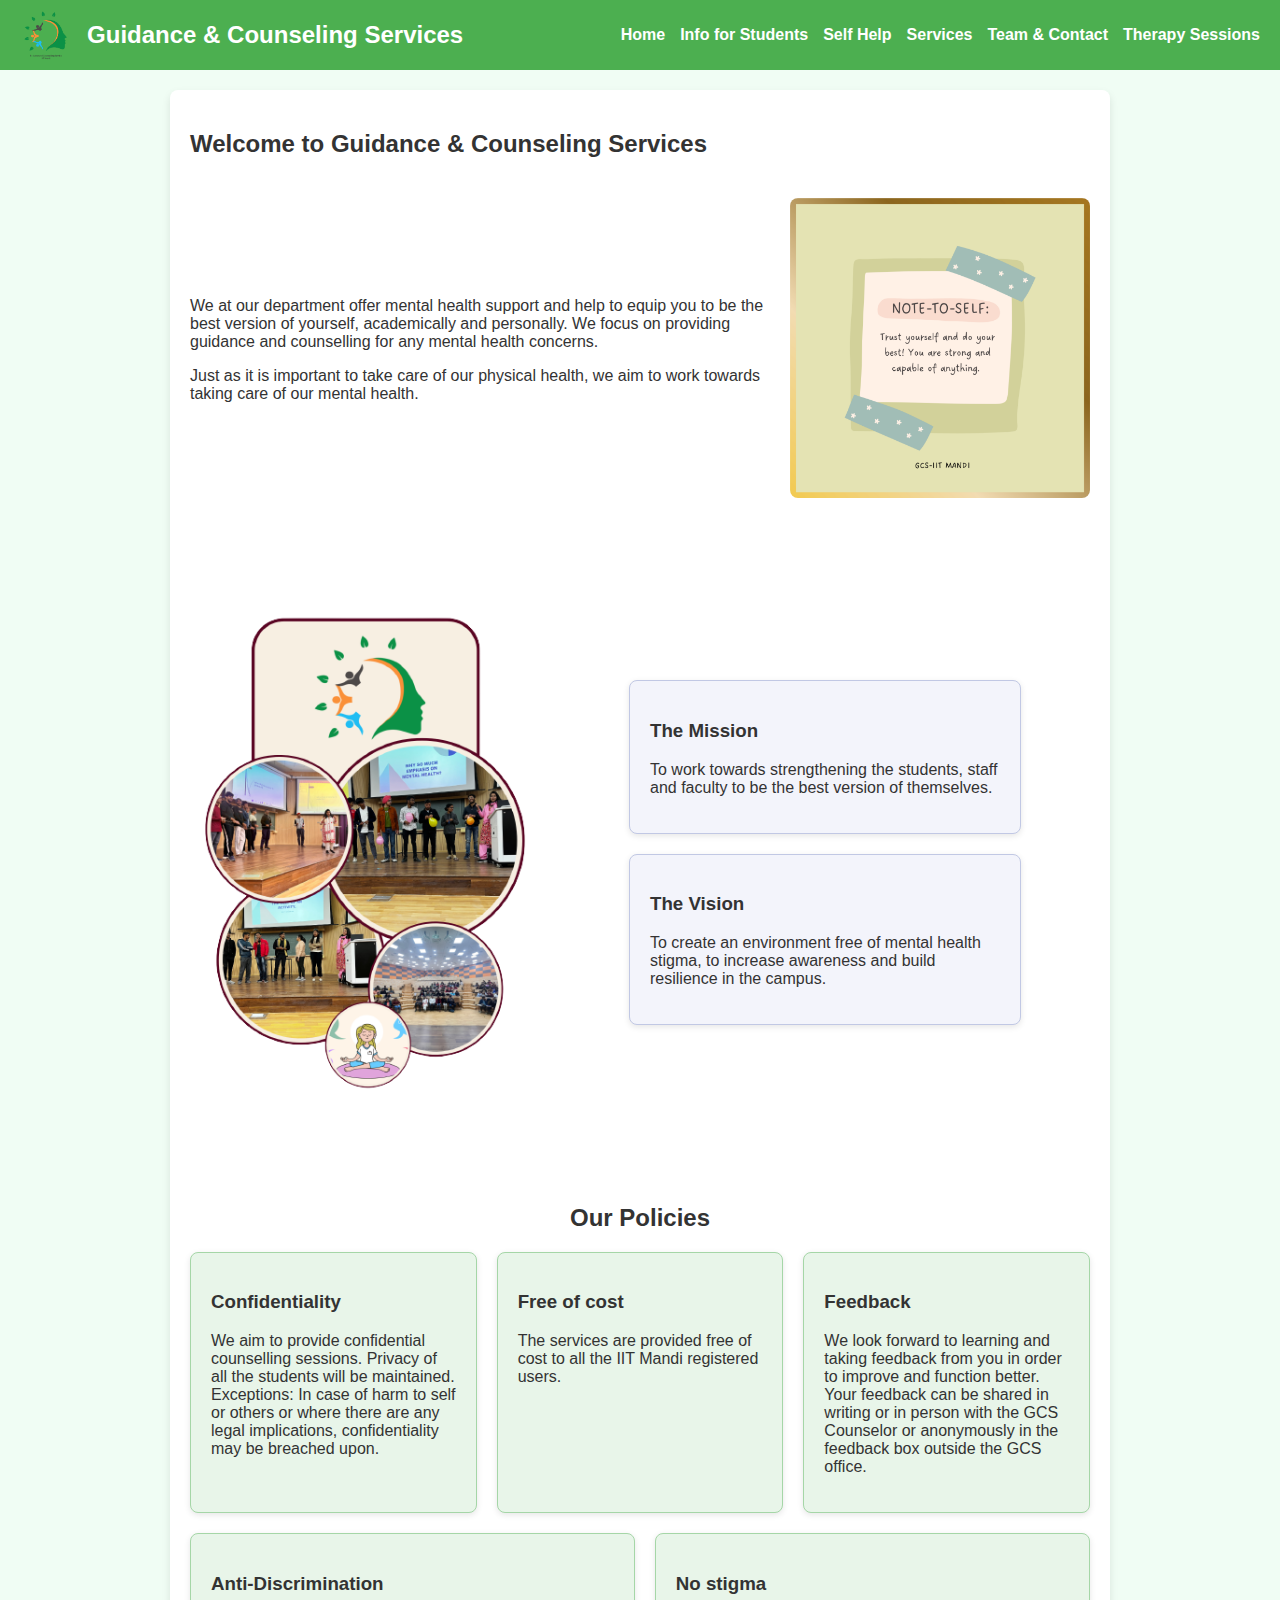
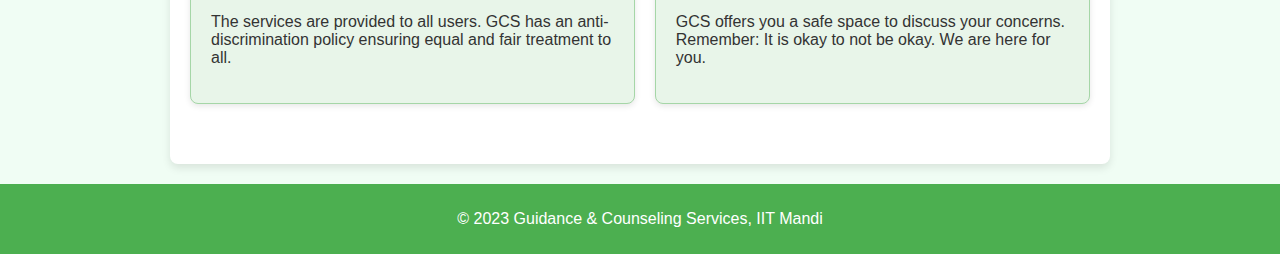
<file: index.html>
<!DOCTYPE html>
<html lang="en">
<head>
  <meta charset="UTF-8">
  <meta name="viewport" content="width=device-width, initial-scale=1.0">
  <title>Home - Guidance & Counseling Services</title>
  <link rel="stylesheet" href="styles.css">
  <script defer src="script.js"></script>
</head>
<body>
  <div id="site-header"></div>
  <main>

    <h2>Welcome to Guidance & Counseling Services</h2>

    <!-- Intro + Image -->
    <section class="intro">
      <div class="intro-text">
        <p>We at our department offer mental health support and help to equip you to be the best version of yourself, academically and personally. We focus on providing guidance and counselling for any mental health concerns.</p>
        <p>Just as it is important to take care of our physical health, we aim to work towards taking care of our mental health.</p>
      </div>
      <div class="intro-image">
        <img src="images/intro1.png" alt="Guidance intro">
        <button class="view-intro-image">View Image</button>
        <dialog id="intro-modal">
          <img src="images/intro1.png" alt="Guidance intro large">
          <button id="close-intro-modal">Close</button>
        </dialog>
      </div>
    </section>

    <!-- Department Goals: Vision & Mission -->
    <section class="department-goals">
      <img src="images/collage.jpg" alt="GCS Department Collage">
      <div class="goals-text">
        <div class="goal-block">
          <h3>The Mission</h3>
          <p>To work towards strengthening the students, staff and faculty to be the best version of themselves.</p>
        </div>
        <div class="goal-block">
          <h3>The Vision</h3>
          <p>To create an environment free of mental health stigma, to increase awareness and build resilience in the campus.</p>
        </div>
      </div>
    </section> <!-- end .department-goals -->

    <!-- Our Policies -->
    <section class="policies">
      <h2>Our Policies</h2>

      <!-- Top row: 3 cards -->
      <div class="policies-top">
        <div class="policy-card">
          <h3>Confidentiality</h3>
          <p>We aim to provide confidential counselling sessions. Privacy of all the students will be maintained. Exceptions: In case of harm to self or others or where there are any legal implications, confidentiality may be breached upon.</p>
        </div>
        <div class="policy-card">
          <h3>Free of cost</h3>
          <p>The services are provided free of cost to all the IIT Mandi registered users.</p>
        </div>
        <div class="policy-card">
          <h3>Feedback</h3>
          <p>We look forward to learning and taking feedback from you in order to improve and function better. Your feedback can be shared in writing or in person with the GCS Counselor or anonymously in the feedback box outside the GCS office.</p>
        </div>
      </div>

      <!-- Bottom row: 2 cards, centered -->
      <div class="policies-bottom">
        <div class="policy-card">
          <h3>Anti-Discrimination</h3>
          <p>The services are provided to all users. GCS has an anti-discrimination policy ensuring equal and fair treatment to all.</p>
        </div>
        <div class="policy-card">
          <h3>No stigma</h3>
          <p>GCS offers you a safe space to discuss your concerns. Remember: It is okay to not be okay. We are here for you.</p>
        </div>
      </div>
    </section>

  </main>
  <footer>
    <p>&copy; 2023 Guidance & Counseling Services, IIT Mandi</p>
  </footer>
</body>
</html>
</file>
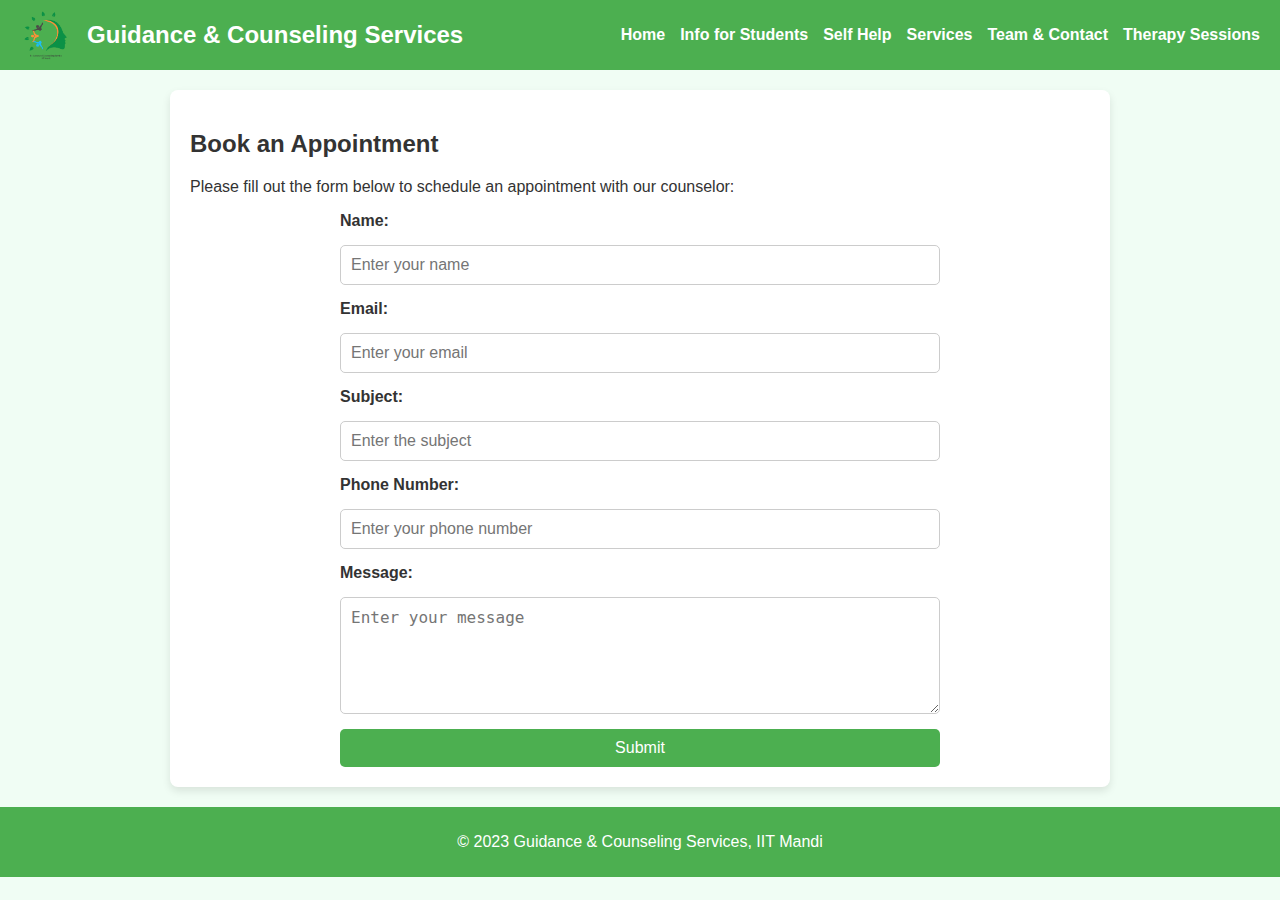
<file: appointment.html>
<!DOCTYPE html>
<html lang="en">
<head>
  <meta charset="UTF-8">
  <meta name="viewport" content="width=device-width, initial-scale=1.0">
  <title>Book an Appointment - Guidance & Counseling Services</title>
  <link rel="stylesheet" href="styles.css">
  <script defer src="script.js"></script>
</head>
<body>
  <div id="site-header"></div>
  <main>
    <h2>Book an Appointment</h2>
    <p>Please fill out the form below to schedule an appointment with our counselor:</p>
    <form class="appointment-form" action="#" method="post">
      <label for="name">Name:</label>
      <input type="text" id="name" name="name" placeholder="Enter your name" required>

      <label for="email">Email:</label>
      <input type="email" id="email" name="email" placeholder="Enter your email" required>

      <label for="subject">Subject:</label>
      <input type="text" id="subject" name="subject" placeholder="Enter the subject" required>

      <label for="phone">Phone Number:</label>
      <input type="tel" id="phone" name="phone" placeholder="Enter your phone number" required>

      <label for="message">Message:</label>
      <textarea id="message" name="message" rows="5" placeholder="Enter your message" required></textarea>

      <button type="submit">Submit</button>
    </form>
  </main>
  <footer>
    <p>&copy; 2023 Guidance & Counseling Services, IIT Mandi</p>
  </footer>
</body>
</html>
</file>
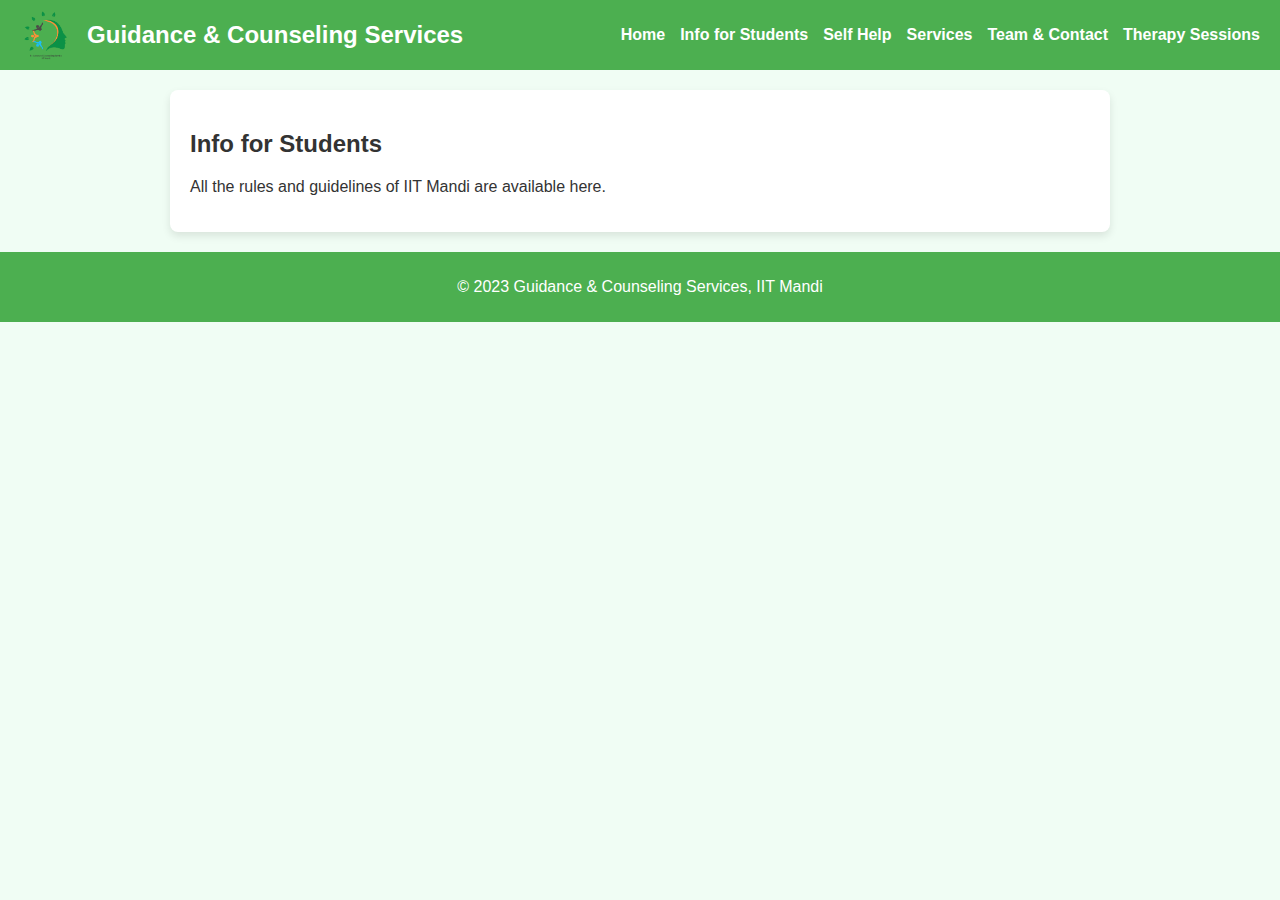
<file: info.html>
<!DOCTYPE html>
<html lang="en">
<head>
  <meta charset="UTF-8">
  <meta name="viewport" content="width=device-width, initial-scale=1.0">
  <title>Info for Students - Guidance & Counseling Services</title>
  <link rel="stylesheet" href="styles.css">
  <link rel="stylesheet" href="styles.css">
  <script defer src="script.js"></script>
</head>
<body>
    <div id="site-header"></div>
  <main>
    <h2>Info for Students</h2>
    <p>All the rules and guidelines of IIT Mandi are available here.</p>
  </main>
  <footer>
    <p>&copy; 2023 Guidance & Counseling Services, IIT Mandi</p>
  </footer>
</body>
</html>
</file>
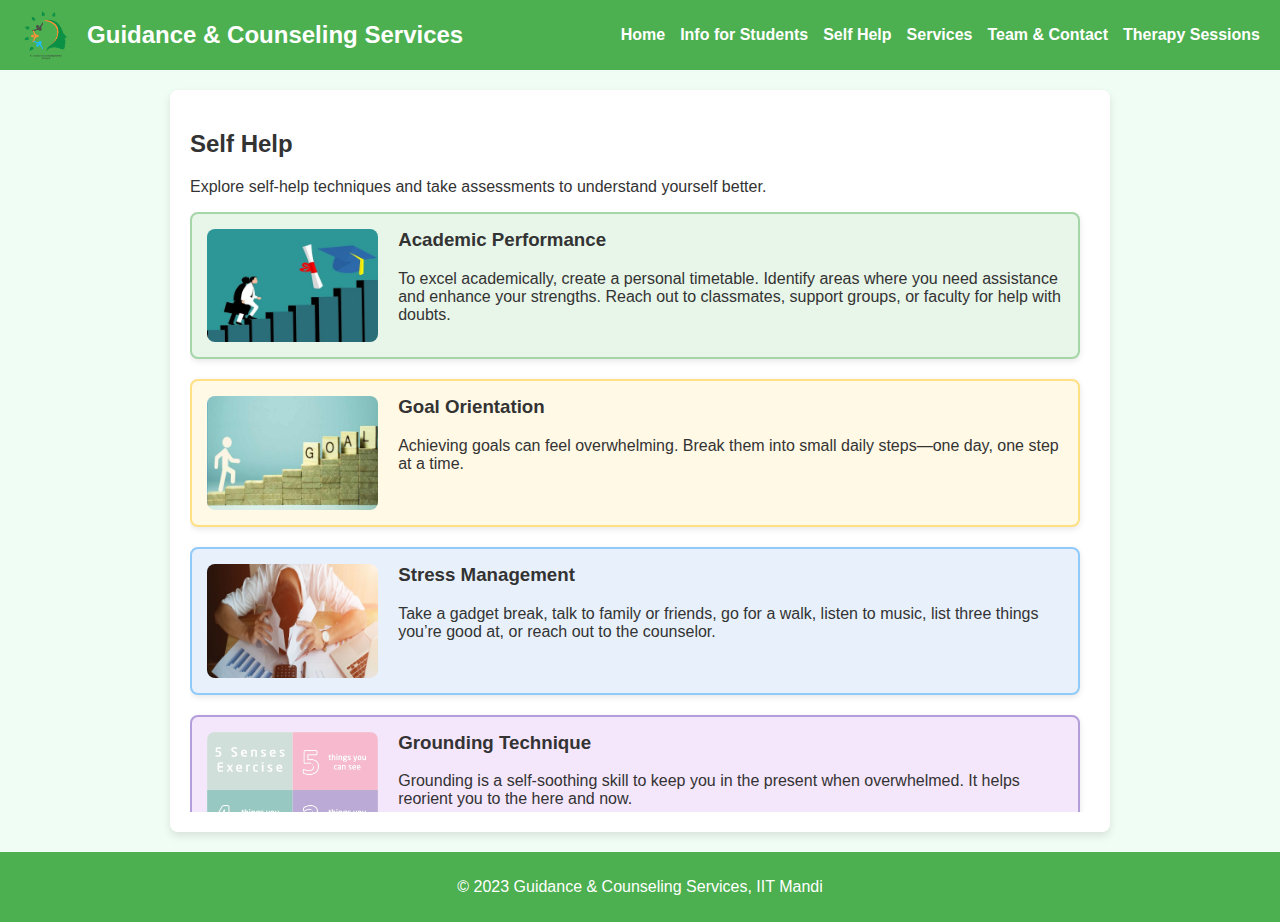
<file: self-help.html>
<!DOCTYPE html>
<html lang="en">
<head>
  <meta charset="UTF-8">
  <meta name="viewport" content="width=device-width, initial-scale=1.0">
  <title>Self Help - Guidance & Counseling Services</title>
  <link rel="stylesheet" href="styles.css">
  <script defer src="script.js"></script>
</head>
<body>
  <div id="site-header"></div>
  <main>
    <h2>Self Help</h2>
    <p>Explore self-help techniques and take assessments to understand yourself better.</p>

    <section class="self-help-carousel">
      <!-- 1: Academic Performance -->
      <div class="slide">
        <img src="images/1.jpeg" alt="Academic Performance">
        <div class="content">
          <h3>Academic Performance</h3>
          <p>
            To excel academically, create a personal timetable. Identify areas where you need assistance
            and enhance your strengths. Reach out to classmates, support groups, or faculty for help
            with doubts.
          </p>
        </div>
      </div>

      <!-- 2: Goal Orientation -->
      <div class="slide">
        <img src="images/4.jpeg" alt="Goal Orientation">
        <div class="content">
          <h3>Goal Orientation</h3>
          <p>
            Achieving goals can feel overwhelming. Break them into small daily steps—one day, one step
            at a time.
          </p>
        </div>
      </div>


      <!-- 4: Stress Management -->
      <div class="slide">
        <img src="images/3.jpeg" alt="Stress Management">
        <div class="content">
          <h3>Stress Management</h3>
          <p>
            Take a gadget break, talk to family or friends, go for a walk, listen to music, list three
            things you’re good at, or reach out to the counselor.
          </p>
        </div>
      </div>

      <!-- 3: Grounding Technique -->
      <div class="slide">
        <img src="images/2.jpeg" alt="Grounding Technique">
        <div class="content">
          <h3>Grounding Technique</h3>
          <p>
            Grounding is a self-soothing skill to keep you in the present when overwhelmed. It helps
            reorient you to the here and now.
          </p>
        </div>
      </div>
      
    </section>
  </main>
  <footer>
    <p>&copy; 2023 Guidance & Counseling Services, IIT Mandi</p>
  </footer>
</body>
</html>
</file>
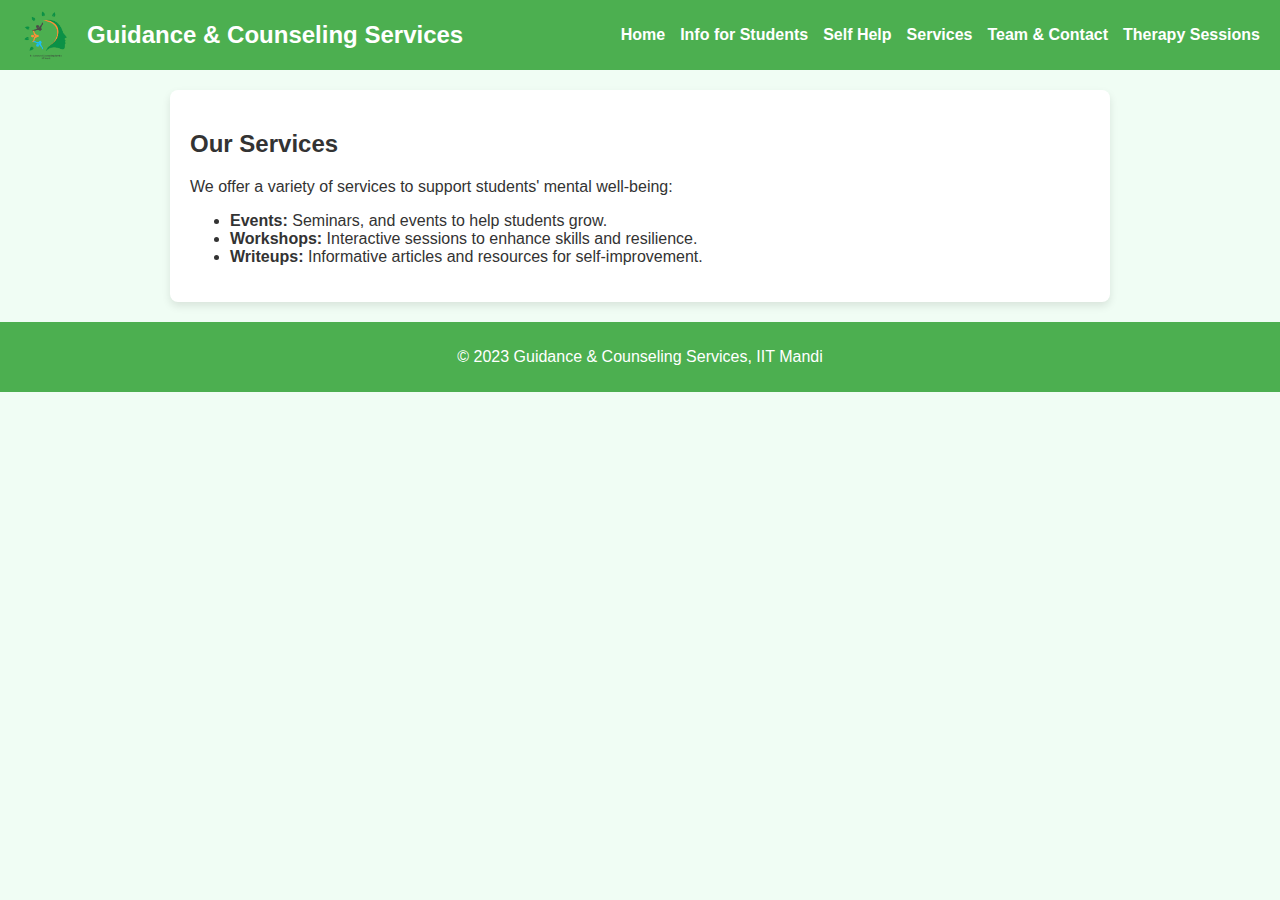
<file: services.html>
<!DOCTYPE html>
<html lang="en">
<head>
  <meta charset="UTF-8">
  <meta name="viewport" content="width=device-width, initial-scale=1.0">
  <title>Services - Guidance & Counseling Services</title>
  <link rel="stylesheet" href="styles.css">
  <link rel="stylesheet" href="styles.css">
  <script defer src="script.js"></script>
</head>
<body>
  <div id="site-header"></div>
  <main>
    <h2>Our Services</h2>
    <p>We offer a variety of services to support students' mental well-being:</p>
    <ul>
      <li><strong>Events:</strong> Seminars, and events to help students grow.</li>
      <li><strong>Workshops:</strong> Interactive sessions to enhance skills and resilience.</li>
      <li><strong>Writeups:</strong> Informative articles and resources for self-improvement.</li>
    </ul>
  </main>
  <footer>
    <p>&copy; 2023 Guidance & Counseling Services, IIT Mandi</p>
  </footer>
</body>
</html>
</file>
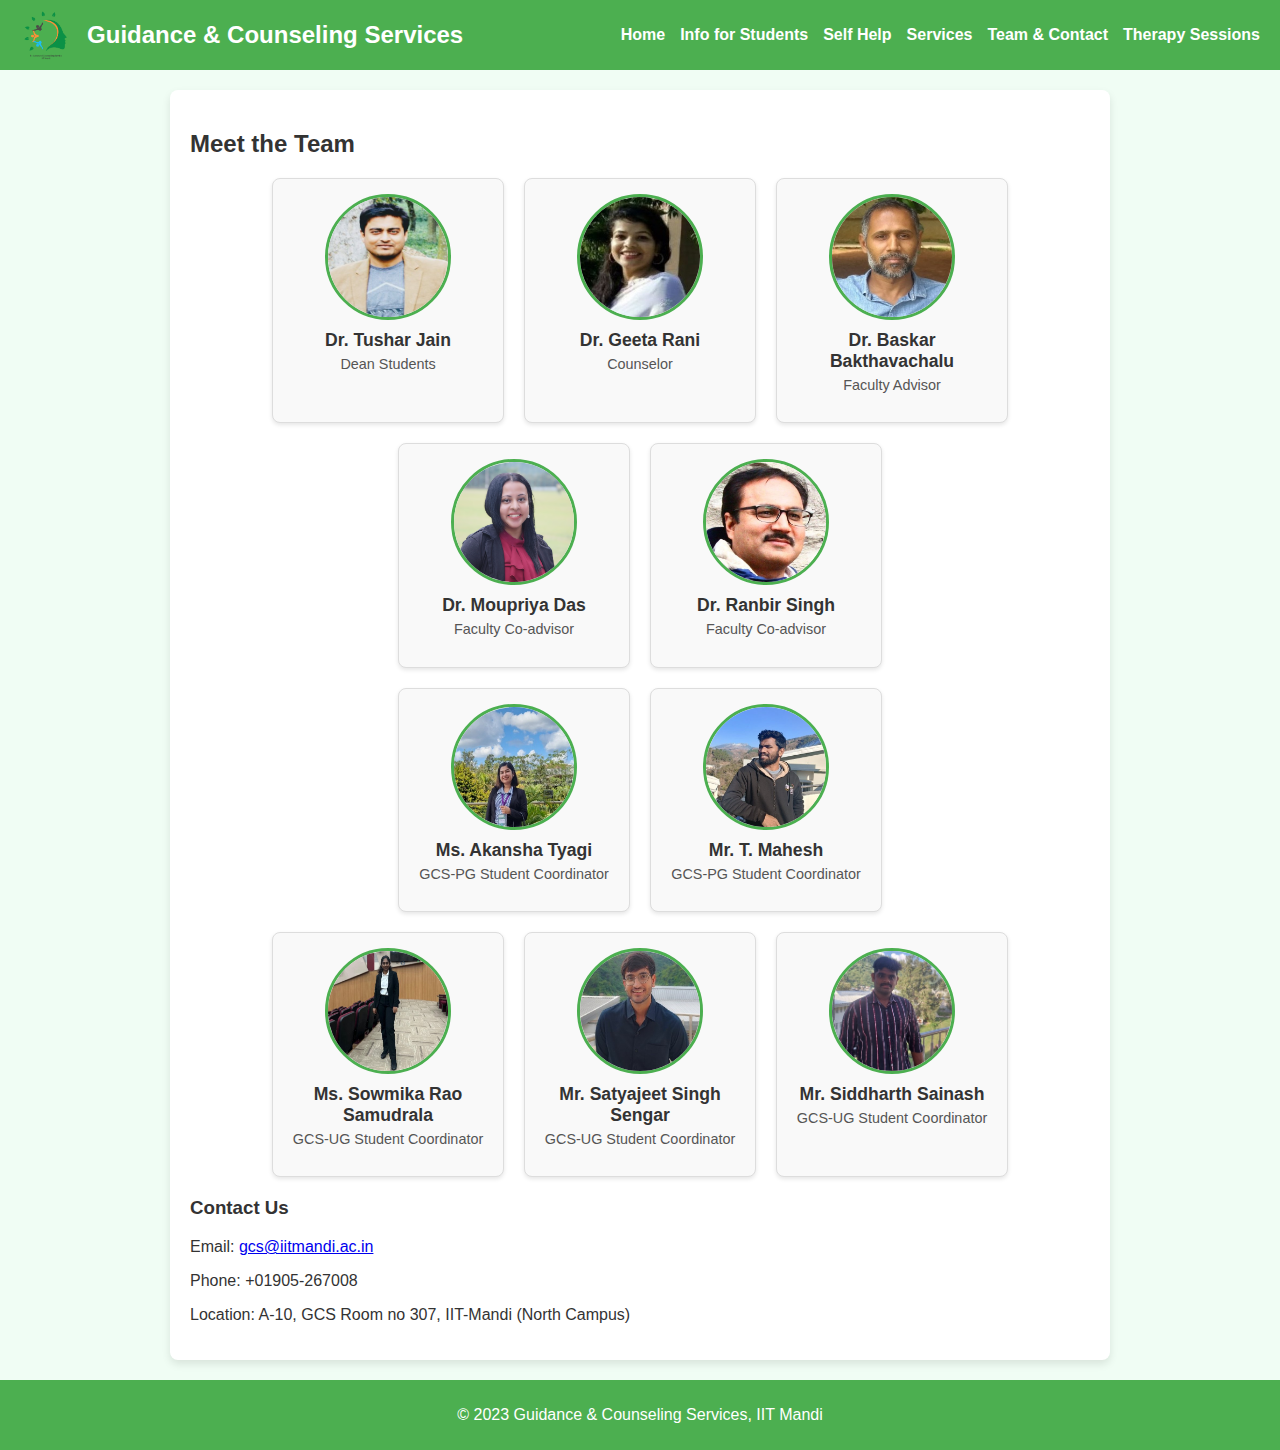
<file: team-contact.html>
<!DOCTYPE html>
<html lang="en">
<head>
  <meta charset="UTF-8">
  <meta name="viewport" content="width=device-width, initial-scale=1.0">
  <title>Team & Contact - Guidance & Counseling Services</title>
  <link rel="stylesheet" href="styles.css">
  <script defer src="script.js"></script>
</head>
<body>
  <div id="site-header"></div>
  <main>
    <h2>Meet the Team</h2>

    <!-- Row 1: 3 members -->
    <div class="team-row">
      <div class="team-member-card">
        <img src="images/tushar.jpg" alt="Dr. Tushar Jain" class="team-member-photo">
        <h3 class="team-member-name">Dr. Tushar Jain</h3>
        <p class="team-member-designation">Dean Students</p>
      </div>
      <div class="team-member-card">
        <img src="images/DrGeeta.jpg" alt="Dr. Geeta Rani" class="team-member-photo">
        <h3 class="team-member-name">Dr. Geeta Rani</h3>
        <p class="team-member-designation">Counselor</p>
      </div>
      <div class="team-member-card">
        <img src="images/Baskar.jpg" alt="Dr. Baskar Bakthavachalu" class="team-member-photo">
        <h3 class="team-member-name">Dr. Baskar Bakthavachalu</h3>
        <p class="team-member-designation">Faculty Advisor</p>
      </div>
    </div>

    <!-- Row 2: 2 members -->
    <div class="team-row">
      <div class="team-member-card">
        <img src="images/Moupriya.png" alt="Dr. Moupriya Das" class="team-member-photo">
        <h3 class="team-member-name">Dr. Moupriya Das</h3>
        <p class="team-member-designation">Faculty Co-advisor</p>
      </div>
      <div class="team-member-card">
        <img src="images/DrRanbir.jpg" alt="Dr. Ranbir Singh" class="team-member-photo">
        <h3 class="team-member-name">Dr. Ranbir Singh</h3>
        <p class="team-member-designation">Faculty Co-advisor</p>
      </div>
    </div>

    <!-- Row 3: 2 members -->
    <div class="team-row">
      <div class="team-member-card">
        <img src="images/Akansha.jpg" alt="Ms. Akansha Tyagi" class="team-member-photo">
        <h3 class="team-member-name">Ms. Akansha Tyagi</h3>
        <p class="team-member-designation">GCS-PG Student Coordinator</p>
      </div>
      <div class="team-member-card">
        <img src="images/TMahesh.jpg" alt="Mr. T. Mahesh" class="team-member-photo">
        <h3 class="team-member-name">Mr. T. Mahesh</h3>
        <p class="team-member-designation">GCS-PG Student Coordinator</p>
      </div>
    </div>

    <!-- Row 4: 3 members -->
    <div class="team-row">
      <div class="team-member-card">
        <img src="images/Sowmika.jpg" alt="Ms. Sowmika Rao Samudrala" class="team-member-photo">
        <h3 class="team-member-name">Ms. Sowmika Rao Samudrala</h3>
        <p class="team-member-designation">GCS-UG Student Coordinator</p>
      </div>
      <div class="team-member-card">
        <img src="images/Satyajeet.jpg" alt="Mr. Satyajeet Singh Sengar" class="team-member-photo">
        <h3 class="team-member-name">Mr. Satyajeet Singh Sengar</h3>
        <p class="team-member-designation">GCS-UG Student Coordinator</p>
      </div>
      <div class="team-member-card">
        <img src="images/siddharth.jpg" alt="Mr. Siddharth Sainash" class="team-member-photo">
        <h3 class="team-member-name">Mr. Siddharth Sainash</h3>
        <p class="team-member-designation">GCS-UG Student Coordinator</p>
      </div>
    </div>

    <h3>Contact Us</h3>
    <p>Email: <a href="mailto:gcs@iitmandi.ac.in">gcs@iitmandi.ac.in</a></p>
    <p>Phone: +01905-267008</p>
    <p>Location: A-10, GCS Room no 307, IIT-Mandi (North Campus)</p>
  </main>
  <footer>
    <p>&copy; 2023 Guidance & Counseling Services, IIT Mandi</p>
  </footer>
</body>
</html>
</file>
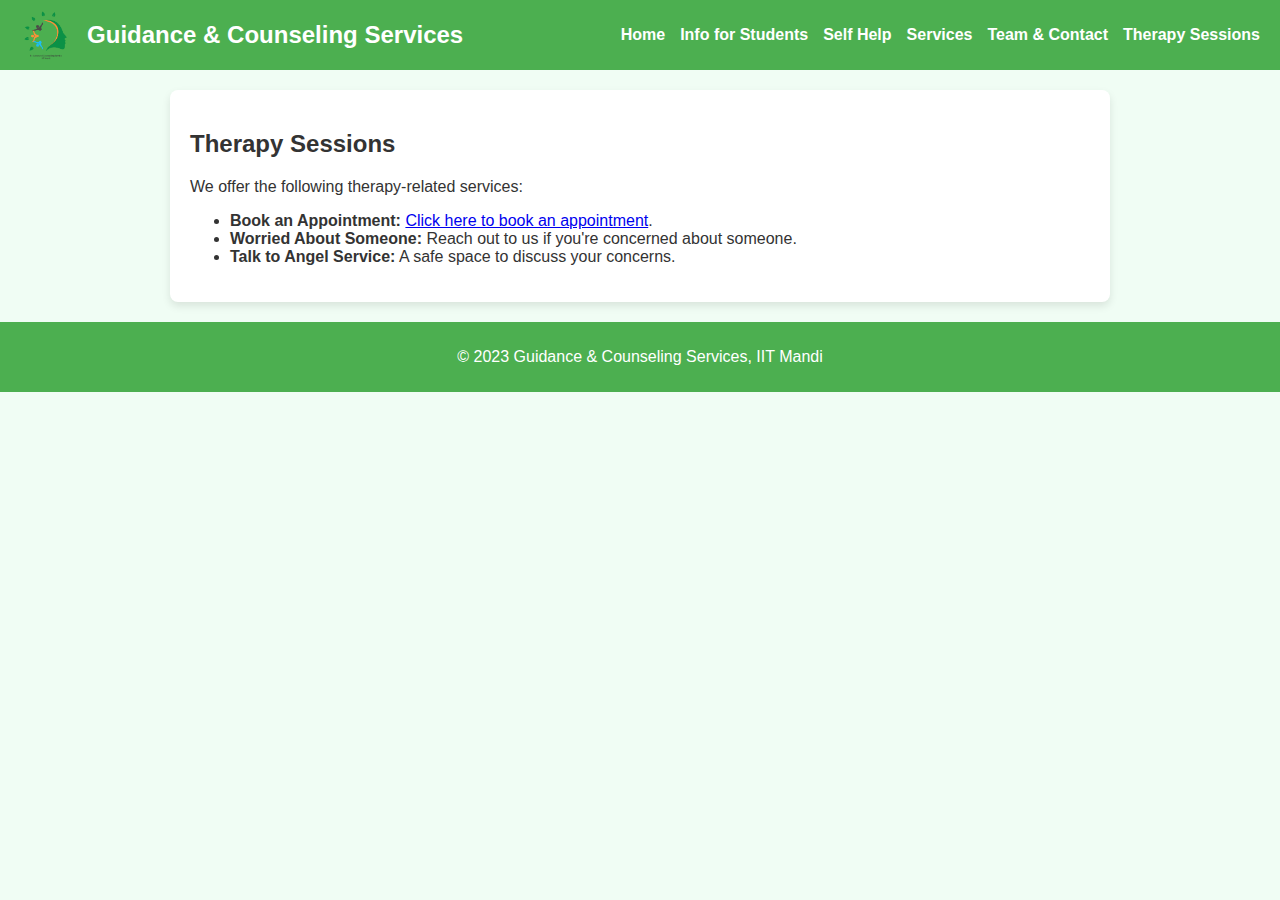
<file: therapy.html>
<!DOCTYPE html>
<html lang="en">
<head>
  <meta charset="UTF-8">
  <meta name="viewport" content="width=device-width, initial-scale=1.0">
  <title>Therapy Sessions - Guidance & Counseling Services</title>
  <link rel="stylesheet" href="styles.css">
  <link rel="stylesheet" href="styles.css">
  <script defer src="script.js"></script>
</head>
<body>
    <div id="site-header"></div>
  <main>
    <h2>Therapy Sessions</h2>
    <p>We offer the following therapy-related services:</p>
    <ul>
      <li><strong>Book an Appointment:</strong> <a href="appointment.html">Click here to book an appointment</a>.</li>
      <li><strong>Worried About Someone:</strong> Reach out to us if you're concerned about someone.</li>
      <li><strong>Talk to Angel Service:</strong> A safe space to discuss your concerns.</li>
    </ul>
  </main>
  <footer>
    <p>&copy; 2023 Guidance & Counseling Services, IIT Mandi</p>
  </footer>
</body>
</html>
</file>
<file: styles.css>
/* Common styles for all pages */
body {
  font-family: Arial, sans-serif;
  margin: 0;
  padding: 0;
  background-color: #f0fdf4; /* Light green background */
  color: #333;
}

header {
  background-color: #4CAF50; /* Light green */
  color: white;
  padding: 10px 20px;
  display: flex;
  align-items: center;
  justify-content: space-between;
}

.logo-container {
  display: flex;
  align-items: center;
}

.logo {
  height: 50px;
  margin-right: 15px;
}

header h1 {
  margin: 0;
  font-size: 24px;
}

nav ul {
  list-style: none;
  margin: 0;
  padding: 0;
  display: flex;
  gap: 15px;
}

nav ul li {
  display: inline;
}

nav ul li a {
  color: white;
  text-decoration: none;
  font-weight: bold;
}

nav ul li a:hover {
  text-decoration: underline;
}

/* Hamburger Menu */
.hamburger {
  display: none;
  font-size: 24px;
  background: none;
  border: none;
  color: white;
  cursor: pointer;
}

nav {
  display: flex;
}

nav ul {
  list-style: none;
  margin: 0;
  padding: 0;
  display: flex;
  gap: 15px;
}

/* default */
nav#menu {
  display: flex;
}

/* Responsive Design */
@media (max-width: 768px) {
  .hamburger {
    display: block;
  }

  nav {
    display: none;
    z-index: 1000;         /* bring to front */
    flex-direction: column;
    background-color: #4CAF50;
    position: absolute;
    top: 60px;
    right: 0;
    width: 200px;
    padding: 10px;
    border-radius: 0 0 8px 8px;
  }

  nav.active {
    display: flex;
  }

  nav ul {
    flex-direction: column;
    gap: 10px;
  }

  nav ul li {
    text-align: center;
  }

  nav#menu {
    display: none; /* mobile hide */
    flex-direction: column;
    /* …other styles… */
  }

  nav#menu.active {
    display: flex; /* mobile show */
  }
}

main {
  padding: 20px;
  background-color: white;
  margin: 20px auto;
  max-width: 900px;
  border-radius: 8px;
  box-shadow: 0 4px 8px rgba(0, 0, 0, 0.1);
}

footer {
  background-color: #4CAF50;
  color: white;
  text-align: center;
  padding: 10px 0;
  margin-top: 20px;
}

/* Form Styling */
form {
  display: flex;
  flex-direction: column;
  gap: 15px;
  max-width: 600px;
  margin: 0 auto;
}

form label {
  font-weight: bold;
}

form input, form textarea, form button {
  padding: 10px;
  font-size: 16px;
  border: 1px solid #ccc;
  border-radius: 5px;
}

form input:focus, form textarea:focus {
  outline: none;
  border-color: #4CAF50;
  box-shadow: 0 0 5px rgba(76, 175, 80, 0.5);
}

form button {
  background-color: #4CAF50;
  color: white;
  border: none;
  cursor: pointer;
  font-size: 16px;
}

form button:hover {
  background-color: #45a049;
}

@media (max-width: 768px) {
  form {
    width: 90%;
  }
}

/* Team Section Styling */
.team-row {
  display: flex;
  flex-wrap: wrap; /* Allows cards to wrap if needed, though explicit rows are made */
  justify-content: center; /* Centers the cards within their row */
  gap: 20px; /* Space between cards */
  margin-bottom: 20px; /* Space between rows of cards */
}

.team-member-card {
  background-color: #f9f9f9;
  border: 1px solid #ddd;
  border-radius: 8px;
  padding: 15px;
  text-align: center;
  width: 200px; /* Adjust as needed, ensures 3 cards fit in a typical 900px main area */
  box-shadow: 0 2px 4px rgba(0,0,0,0.1);
  display: flex; /* To help align content if needed */
  flex-direction: column; /* Stack image, name, designation vertically */
  align-items: center; /* Center content horizontally */
}

.team-member-photo {
  width: 120px;
  height: 120px;
  border-radius: 50%;
  object-fit: cover;
  margin-bottom: 10px;
  border: 3px solid #4CAF50; /* Theme color border */
}

.team-member-name {
  font-size: 1.1em;
  margin-top: 0;
  margin-bottom: 5px;
  color: #333;
  font-weight: bold;
}

.team-member-designation {
  font-size: 0.9em;
  color: #555;
  margin-top: 0;
}

/* Responsive adjustments for team cards */
@media (max-width: 768px) {
  .team-member-card {
    width: calc(50% - 20px); /* Two cards per row on medium screens, considering gap */
  }
  .team-row {
    justify-content: space-around; /* Better distribution for 2 cards */
  }
}

@media (max-width: 480px) {
  .team-member-card {
    width: 80%; /* One card per row on small screens, slightly less than full width */
  }
   .team-row {
    justify-content: center;
  }
}

/* Department Goals Section */
.department-goals {
  display: grid;
  grid-template-columns: minmax(250px, 350px) 1fr;
  gap: 20px;
  /* make both columns stretch to same row height */
  align-items: stretch;     
  margin: 40px 0;
}

.department-goals img {
  width: 100%;
  /* remove the old large cap, let the grid limit it */
  max-width: none;
  height: auto;
  border-radius: 8px;
  object-fit: cover;
}

/* Mission & Vision Boxes */
.goal-block {
  background-color: #f3f4fb;    /* light pastel lavender */
  border: 1px solid #c1c8e4;    /* subtle matching border */
  border-radius: 8px;
  padding: 20px;
  max-width: 350px;
  width: 100%;
  box-shadow: 0 2px 6px rgba(0,0,0,0.1);
}

/* wrap your two blocks */
.goals-text {
  display: flex;
  flex-direction: column;
  gap: 20px;
  align-items: center;      /* center horizontally */
  justify-content: center;  /* center vertically */
  align-self: stretch;      /* stretch to image’s height */
}

@media (max-width: 768px) {
  .department-goals {
    grid-template-columns: 1fr;
    text-align: center;
  }
}

/* Our Policies Section */
.policies {
  margin: 40px 0;
}
.policies h2 {
  text-align: center;
  margin-bottom: 20px;
}

/* grid: 3 cols, then wrap to 2 in row-2 */
.policies-container {
  display: grid;
  grid-template-columns: repeat(3, 1fr);
  gap: 20px;
}

.policy-card {
  background-color: #e8f5e9;  /* light pastel green */
  border: 1px solid #a5d6a7;
  border-radius: 8px;
  padding: 20px;
  box-shadow: 0 2px 6px rgba(0,0,0,0.1);
}

/* Top row: 3 columns */
.policies-top {
  display: grid;
  grid-template-columns: repeat(3,1fr);
  gap: 20px;
  margin-bottom: 20px;
}

/* Bottom row: center 2 cards */
.policies-bottom {
  display: flex;
  justify-content: center;
  gap: 20px;
}

/* Responsive: stack into 2, then 1 column */
@media (max-width: 768px) {
  .policies-top {
    grid-template-columns: repeat(2,1fr);
  }
  .policies-bottom {
    justify-content: space-around;
  }
}
@media (max-width: 480px) {
  .policies-top,
  .policies-bottom {
    display: block;
  }
  .policies-top .policy-card,
  .policies-bottom .policy-card {
    margin: 0 auto 20px;
    width: 80%;
  }
}

/* Center the last two policy cards in the 3-column desktop layout */
@media (min-width: 769px) {
  .policies-container .policy-card:nth-child(4) {
    grid-column: 2;  /* start in second column */
  }
  .policies-container .policy-card:nth-child(5) {
    grid-column: 3;  /* start in third column */
  }
}

/* Self-Help Carousel */
.self-help-carousel {
  display: flex;
  flex-direction: column;
  gap: 20px;
  max-height: 600px;            /* adjust as needed */
  overflow-y: auto;
  scroll-snap-type: y mandatory;
  padding-right: 10px;          /* for custom scrollbar */
}
/* Webkit scrollbar styling */
.self-help-carousel::-webkit-scrollbar {
  width: 8px;
}
.self-help-carousel::-webkit-scrollbar-thumb {
  background: #4CAF50;
  border-radius: 4px;
}

/* Each slide */
.slide {
  display: flex;
  gap: 20px;
  background: #fff;
  border-radius: 8px;
  padding: 15px;
  box-shadow: 0 2px 6px rgba(0,0,0,0.1);
  scroll-snap-align: start;
}

/* Each slide image */
.slide img {
  flex-shrink: 0;
  /* never smaller than 150px, grow to 20% of container, cap at 250px */
  width: clamp(150px, 20%, 250px);
  height: auto;
  object-fit: cover;
  border-radius: 8px;
}
.slide .content {
  flex: 1;
}
.slide .content h3 {
  margin-top: 0;
}

/* Mobile: stack image above text */
@media (max-width: 768px) {
  .slide {
    flex-direction: column;
    align-items: center;
    text-align: center;
  }
  .slide img {
    width: 80%;
    height: auto;
  }
}

/* Color each self-help slide */
.self-help-carousel .slide:nth-child(1) {
  background-color: #E8F5E9; /* pastel mint for Academic Performance */
}
.self-help-carousel .slide:nth-child(2) {
  background-color: #FFF9E6; /* pastel lemon for Goal Orientation */
}
.self-help-carousel .slide:nth-child(3) {
  background-color: #E8F1FB; /* pastel sky for Grounding Technique */
}
.self-help-carousel .slide:nth-child(4) {
  background-color: #F4E6FB; /* pastel lavender for Stress Management */
}

/* Optional: add a colored border to tie into the theme */
.self-help-carousel .slide {
  border: 2px solid transparent;
}
.self-help-carousel .slide:nth-child(1) { border-color: #A5D6A7; }
.self-help-carousel .slide:nth-child(2) { border-color: #FFE082; }
.self-help-carousel .slide:nth-child(3) { border-color: #90CAF9; }
.self-help-carousel .slide:nth-child(4) { border-color: #B39DDB; }

/* Intro layout */
.intro {
  display: flex;
  gap: 20px;
  align-items: center;
  margin: 40px 0;
}
.intro-text { flex:1; }
.intro-image img {
  max-width: 300px;
  width: 100%;
  border-radius: 8px;
}
.view-intro-image {
  display: none;
  margin-top: 10px;
}
dialog {
  border: none;
  border-radius: 8px;
  padding: 0;
}
dialog img {
  width: 100%;
  border-radius: 8px 8px 0 0;
}
#close-intro-modal {
  display: block;
  width: 100%;
  padding: 10px;
  border: none;
  background: #4CAF50;
  color: #fff;
  cursor: pointer;
  border-radius: 0 0 8px 8px;
}

/* Mobile: stack & hide image, show button */
@media (max-width: 768px) {
  .intro {
    flex-direction: column;
    text-align: center;
  }
  .intro-image > img {
    display: none;
  }
  .view-intro-image {
    display: inline-block;
  }
  .intro-image dialog img {
    display: block;
    width: 100%;
    height: auto;
  }
  dialog {
    width: 90%;
    max-width: 400px;
  }
}
</file>
